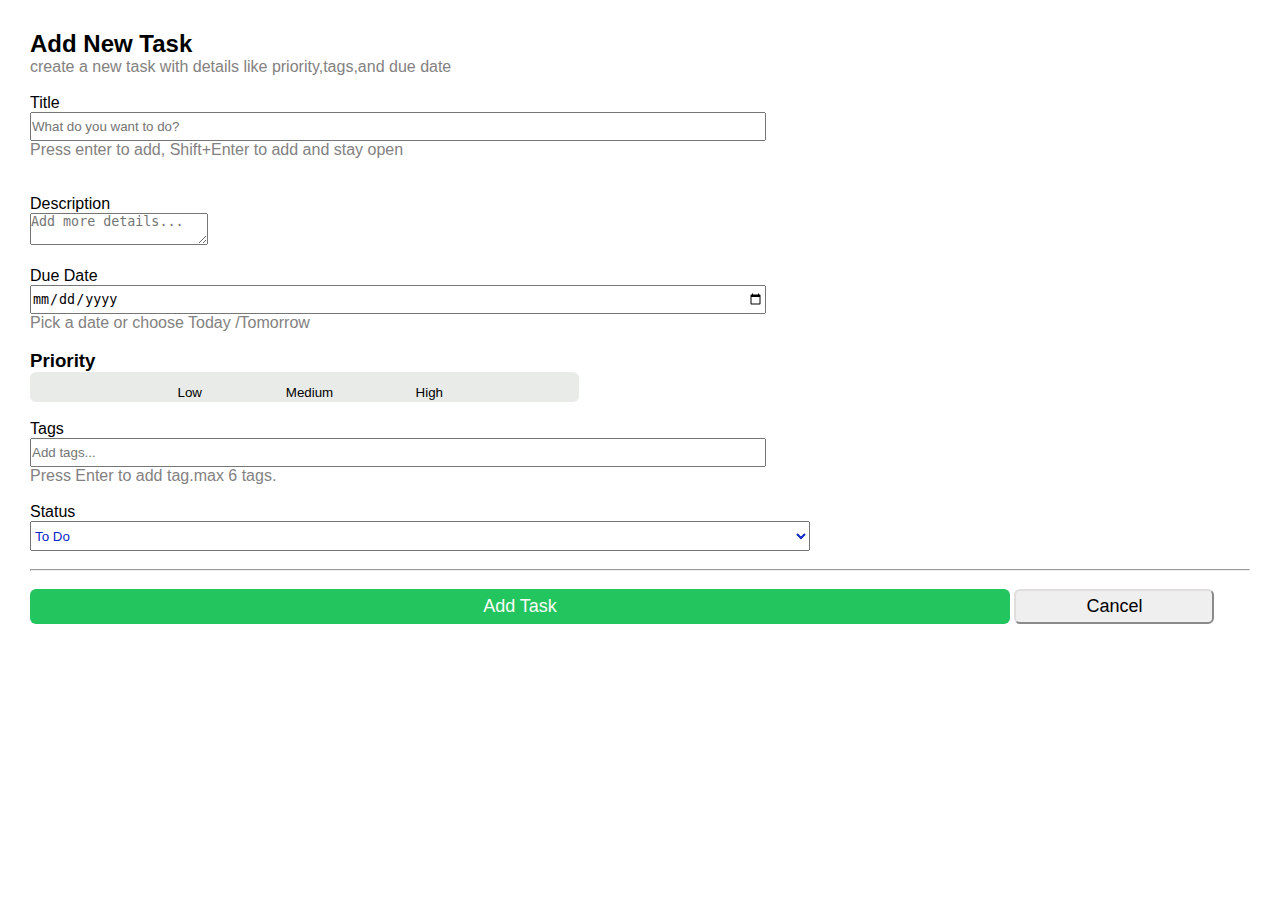
<file: add.html>
<!DOCTYPE html>
<html lang="en">
<head>
    <meta charset="UTF-8">
    <meta name="viewport" content="width=device-width, initial-scale=1.0">
    <title>add new task </title>
    <link rel="stylesheet" href="add.css">
</head>
<body>
    <h2>Add New Task</h2>
    <p class="fi">create a new task with details like priority,tags,and due date</p><br>
    <div class="all">
        <form>
            <label for="title">Title</label><br>
            <input type="text" id="title" placeholder="What do you want to do?" required>
<p class="par">Press enter to add, Shift+Enter to add and stay open</p><br>
<br><label for="des">Description</label><br>
<textarea id="des" placeholder="Add more details..."></textarea><br>
<br><label for="due">Due Date</label><br>
<input id="due" type="date" placeholder="mm/dd/yyyy">
<p>Pick a date or choose Today /Tomorrow</p><br>
<h3>Priority</h3>
<div class="pr"><br>
    <button onclick="selectpr(this,'low')" >Low</button>
    <button onclick="selectpr(this,'medium')">Medium</button>
    <button onclick="selectpr(this,'high')">High</button>
</div><br>
<label for="tag">Tags</label><br>
<input id="tag" placeholder="Add tags...">
<p>Press Enter to add tag.max 6 tags.</p><br>
<label for="st">Status</label><br>
<select wigth="60%"id="st" >
    <option value="to do">To Do </option>
    <option value="in progress"> In Progress</option>
    <option value="completed"> Completed</option>
</select><br><br>
<hr><br>
        </form >
        <button  id="sub"><a href="page1.html" >Add Task</a>
            <a href="page2.html"></a>
            <a href="page3.html"></a>
        </button>
        <button     id="rt" ><a href="page1.html">Cancel</a>
            <a href="page2.html"></a>
            <a href="page3.html"></a> 
        </button>
    </div>
   <script src="add.js" ></script>
   
</body>
</html>
</file>
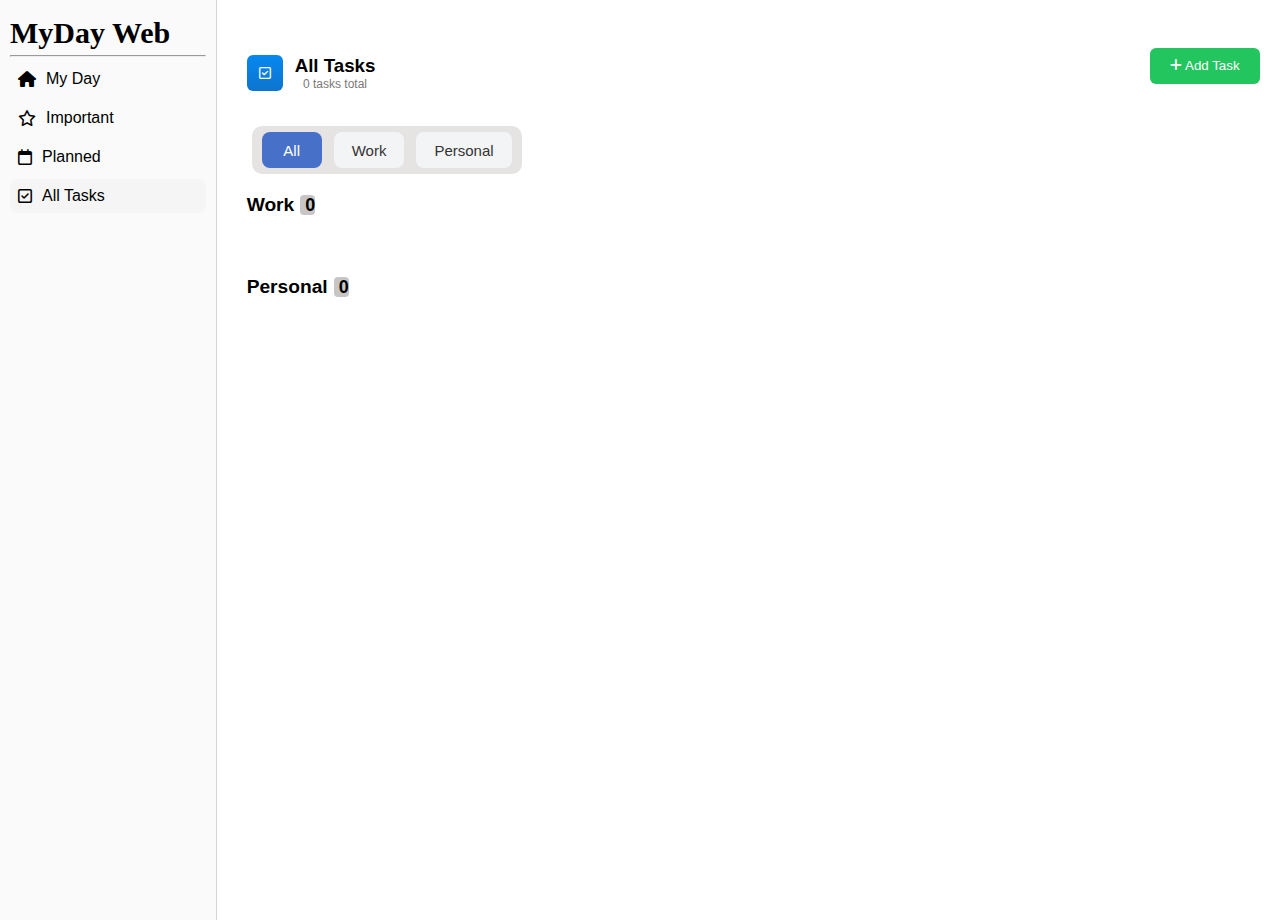
<file: all.html>
<!DOCTYPE html>
<html lang="en">
<head>
  <meta charset="UTF-8">
  <meta name="viewport" content="width=device-width, initial-scale=1.0">
  <title>MyDay Web</title>
  <link rel="stylesheet" href="https://cdnjs.cloudflare.com/ajax/libs/font-awesome/6.4.0/css/all.min.css">
  <link rel="stylesheet" href="all.css">
</head>
<body>
  <div class="menu">
    <h1 class="my">MyDay Web</h1><hr>
    <ul>
      <li><a href="page1.html"><i class="fa-solid fa-house"></i><p>My Day</p></a></li>
      <li><a href="page2.html"><i class="fa-regular fa-star"></i><p>Important</p></a></li>
      <li><a href="page3.html"><i class="fa-regular fa-calendar"></i><p>Planned</p></a></li>
      <li><a class="h" href="all.html"><i class="fa-regular fa-square-check"></i><p>All Tasks</p></a></li>
    </ul>
  </div>

  <div class="content">
    <div class="all">
      <div class="cont">
        <button>
          <i class="fa-regular fa-square-check" style="color: #fafafa;"></i>
        </button>
        <div>
          <h3>All Tasks</h3>
          <p id="total"></p>
        </div>
      </div>

      <div class="nav">
        <button>
          <a href="add.html" class="add">
            <i style="color: #fff;" class="fa-solid fa-plus"></i> Add Task
          </a>
        </button>
      </div>
    </div>
<div class="pr">
  <button class="active" id="allBtn">All</button>
  <button id="workBtn">Work</button>
  <button id="personalBtn">Personal</button>
</div>
    <div id="works">
      <h5 style="text-align: left;">Work<span id="work_num"></span></h5>
      <ul id="work_fin"></ul>
    </div>

    <div id="personal">
      <h5 style="text-align: left;">Personal<span style="margin-left: 6px;" id="pers_num"></span></h5>
      <ul id="pers_fin"></ul>
    </div>
  </div>

  <script src="all.js"></script>
</body>
</html>
</file>
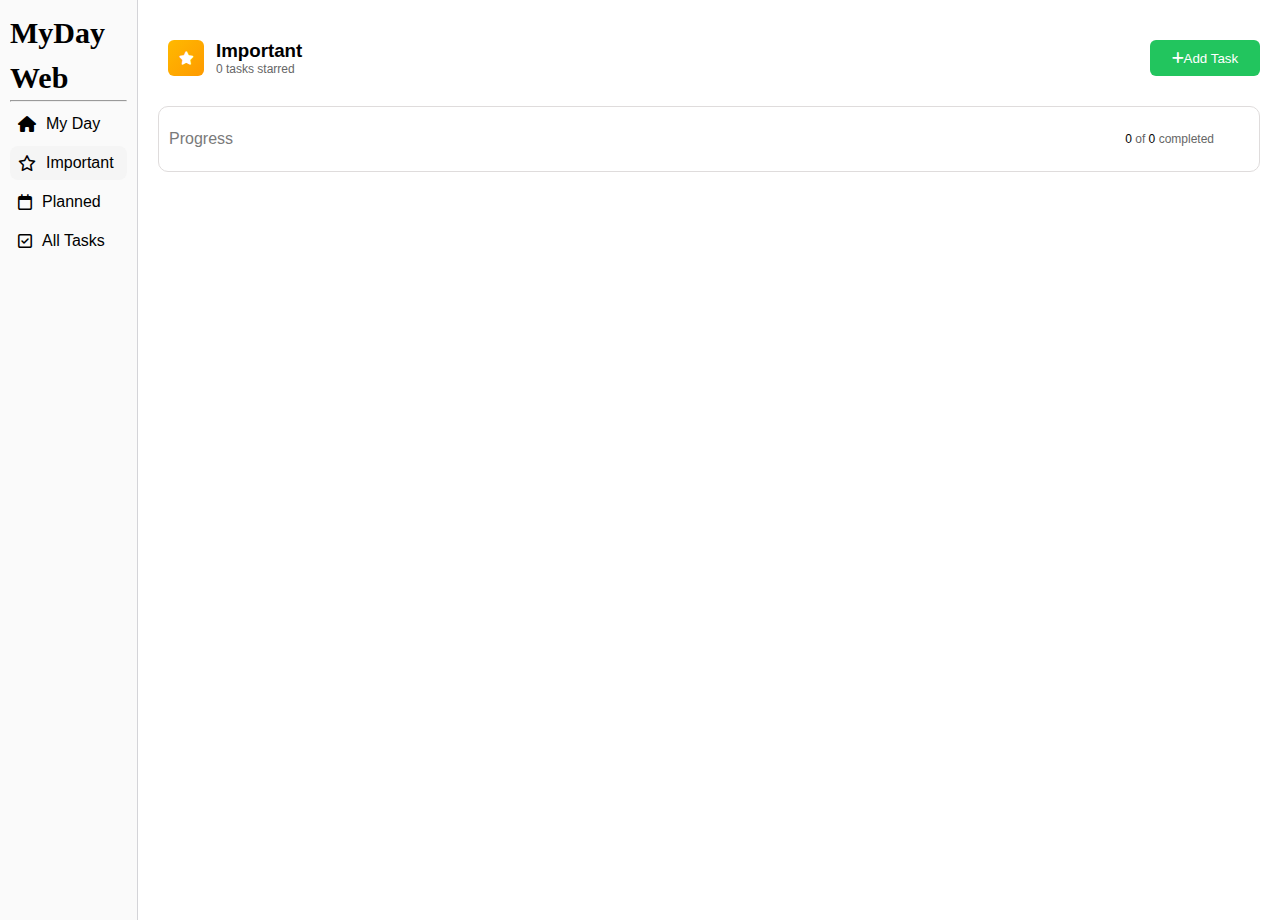
<file: page2.html>
<!DOCTYPE html>
<html lang="en">
<head>
    <meta charset="UTF-8">
    <meta name="viewport" content="width=device-width, initial-scale=1.0">
    <title>MyDay Web</title>
        <link rel="stylesheet" href="https://cdnjs.cloudflare.com/ajax/libs/font-awesome/6.4.0/css/all.min.css">
<link rel="stylesheet" href="page2.css">
</head>
<body>
    <div class="menu">
        <h1 class="my">MyDay Web</h1><hr>
        <ul>
            <li >
<a  href="index.html"><i class="fa-solid fa-house"></i>
    <p>My Day</p></a>

        </li>
              <li >
<a class="h" href="page2.html"><i class="fa-regular fa-star"></i>
    <p>Important</p></a>

        </li>
         <li >
<a href="page3.html"><i class="fa-regular fa-calendar"></i>
    <p>Planned</p></a>

        </li>
       <li> <a href="all.html">
<i class="fa-regular fa-square-check"></i>
    <p>All Tasks</p>
</a>
        </li>
    </ul>
    </div>
      <div class="content">
       <div class="all"> 

<div class="cont">
    <button>
<i width="25px" height="25px"   class="fa-solid fa-star" style="color: #ffffff;"></i>
    </button><div><h3>Important</h3>
        <p id="process"></p>
    </div>
    </div>
    <div class="nav">
<button>
    <a href="add.html" class="add">
        <i style="color: #fff;" class="fa-solid fa-plus"></i>Add Task
    </a>
</button>
    </div>
 </div> 
 <div id="two">
<div id="comp">
<p id="to">Progress</p><p id="process"><span id="nu"></span> of <span id="all_nu"></span> completed</p>
</div>
</div>
        <div>
        <ul id="fin">
           
            </ul>
    </div>
</div>
    
            <script src="page2.js"></script>
    
</body>

</html>
</file>
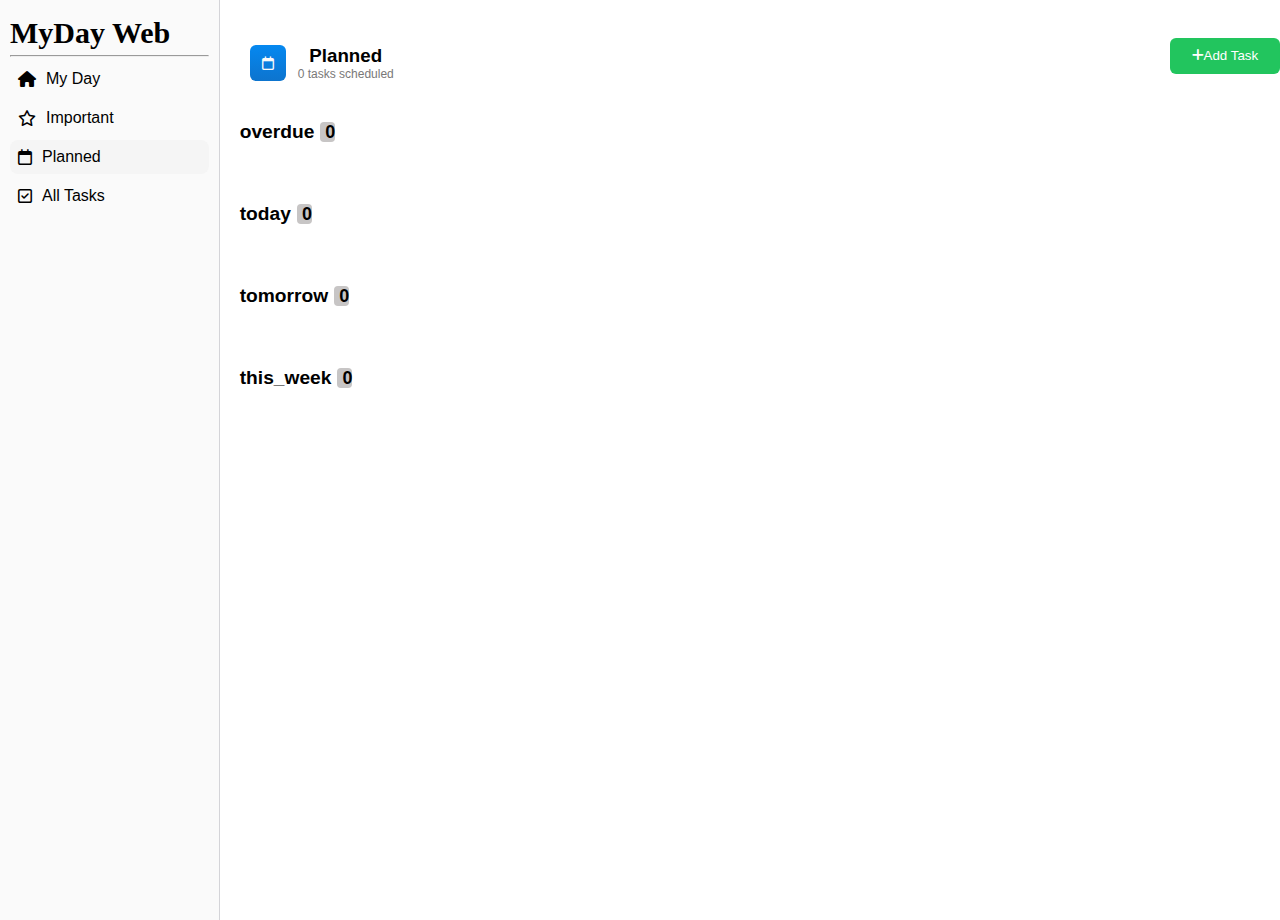
<file: page3.html>
<!DOCTYPE html>
<html lang="en">
<head>
    <meta charset="UTF-8">
    <meta name="viewport" content="width=device-width, initial-scale=1.0">
    <title>MyDay Web</title>
        <link rel="stylesheet" href="https://cdnjs.cloudflare.com/ajax/libs/font-awesome/6.4.0/css/all.min.css">
<link rel="stylesheet" href="page3.css">
</head>
<body>
    <div class="menu">
        <h1 class="my">MyDay Web</h1><hr>
        <ul>
            <li >
<a  href="page1.html"><i class="fa-solid fa-house"></i>
    <p>My Day</p></a>

        </li>
              <li >
<a href="page2.html"><i class="fa-regular fa-star"></i>
    <p>Important</p></a>

        </li>
         <li >
<a class="h" href="page3.html"><i class="fa-regular fa-calendar"></i>
    <p>Planned</p></a>

        </li>
       <li> <a href="All.html">
<i class="fa-regular fa-square-check"></i>
    <p>All Tasks</p>
</a>
        </li>
    </ul>

    </div>
    <div>
    <div class="content">
       <div class="all"> 

<div class="cont">
    <button>
<i width="30px" height="30px" class="fa-regular fa-calendar" style="color: #fafafa;"></i>
    </button><div><h3>Planned</h3><p id="total"></p></div>
    </div>
    <div class="nav">
<button>
    <a href="add.html" class="add">
        <i style="color: #fff;" class="fa-solid fa-plus"></i>Add Task
    </a>
</button>
    </div>
 </div> 
    </div>


<div id="overdue">
    <h5>overdue<span id="ov_num"></span></h5>
        <ul id="ov_fin">
           
            </ul>
    </div>

<div id="today">
    <h5>today<span id="tod_num"></span></h5>
        <ul id="tod_fin">
           
            </ul>
    </div>

<div id="tomorrow">
    <h5>tomorrow<span id="to_num"></span></h5>
        <ul id="to_fin">
           
            </ul>
    </div>
<div  id="this_week">
    <h5>this_week<span id="th_num"></span></h5>
        <ul id="th_fin">
           
            </ul>
    </div>
</div>
    <script src="page3.js"></script>
    
</body>
</html>
</file>
<file: add.css>
*{
    padding: 0;
    margin: 0;
  
    
}
body{
     background-color: #FFFFFF;
     margin: 30px;
     font-family: sans-serif;
     

}
p{
     color: #838181;
}
input{
    width: 60%;
    height: 25px;
}
button{
    height: 25px;
    width: 20%;
}

.pr {
    
  display: flex;
  justify-content: center;
  gap: 10px;
   background-color: #e9ebe8;
   width: 45%;
    border-radius: 6px;
    height: 30px;
}

.pr button {
    background-color:#e9ebe8;
  padding: 8px 16px;
  border-radius: 6px;
  border: none;
margin-top: 5px;
margin-bottom: 3px;
  cursor: pointer;
  transition: all 0.3s ease;
}

.pr button.active {
  background-color: #f8e7b6; 
  border-color: #d3a20e;
  font-weight: bold;
}


#st{
width: 780px;
height: 30px;
color: #0925c5;
}
#sub{
    width: 980px;
    height: 35px;
    background-color:  #22c55e;
    border: none;
    border-radius: 6px;
}
#sub a{
    text-decoration: none;
    font-size: large;
    color: #fdfcfc;
}
#rt a{
    text-decoration: none;
    font-size: large;
    color: #000000;
}
#rt{
  height: 35px;   
  width: 200px;
  border-radius: 6px;
  border-color: #dfdddd;
}
</file>
<file: all.css>
* {
   padding: 0;
    margin: 0;
    color: black;
    font-family: "Arimo";
}
body {
  background-color: #FFFFFF;
  display: flex;
}
.menu {
  background-color:#FAFAFA ;
    width: 240px;
    height: 100vh;
    padding: 10px;
    border-right: 0.8px solid #D4D4D8;
}
.my {
   width: 175;
height: 45;
    font-family: Inter;
font-weight: 700;
font-style: Bold;
font-size: 30px;
line-height: 45px;
letter-spacing: 0px;
}
ul {
  list-style: none;
}
ul li a {
 display: block;
    text-decoration: none;
    padding: 8px 8px 8px;
    margin: 5px 0;
    border-radius: 8px;
   display: flex;
    align-items: center;  
    gap: 10px;}
.h {
  background-color: #F5F5F5;
}

.content {
 width: 100%;
 margin: 10px;
 text-align: center;
 justify-content: space-between;
}
.all {
  padding: 10px;
    display: flex;
    align-items: center;
    justify-content: space-between;
    border-radius: 10px;
    margin: 10px 0;
}
.cont {
padding: 10px;
align-items: center;
 display: flex;
gap: 12px;
width: 890px;
margin-top: 15px;
}
.cont button {
   color: #FFFFFF;
    width: 36px;
height: 36px;
background: linear-gradient(180deg, #0588F0 0%, #0D74CE 100%);
}
button {
  background-color: #22C55E;
    border: none;
    width: 110.3px;
height: 36px;
border-radius: 6px;

}
.add {
  color: #fff;
  text-decoration: none;
}
#pers_fin,#work_fin{
    padding: 10px;
    display: block;
    align-items: center;

    margin: 10px 0;
}
#pers_fin li, #work_fin li {
  justify-content: space-between;
         display: flex;
  margin-bottom: 10px;   
 border: 0.8px solid #E5E5E5;
  border-radius: 10px;
  height: 50px;
  width: 900px;
  
}

.fin {
    padding: 10px;
align-items: center;
 display: flex;
gap: 12px;
height: 80%;
width: 1000px;
}
.pri {
     background-color: #ffffff;
    width: 16px;
height: 16px;
border-radius: 4px;
border: 0.8px solid #E5E5E5
}

.star{
    width: 20px;
height: 20px;
background-color: white;
border: none;
cursor: pointer;
font-size: 20px;
text-align: right;
margin-top: 20px;
margin-right: 20px;
}
.fin #work{
    display: flex;
    align-items: center;
    gap: 17px;
    

}
#work i {
  margin-right: 8px;width: 3px;
    height: 3px;
    margin-right: 15px;
}
#work #t {
  color: #797878;
}
h5 { 
    text-align: left;
  margin: 20px;
  font-size: larger;
}
#total {
  color: #797878;
  font-size: 12px;
}
#work_num, #pers_num {
background-color: #c7c5c5;
    font-size:18px;
    gap: 10px;
     border-radius: 4px;
     margin-left: 6px;
     
}


.pr {
  display: flex;
  justify-content: flex-start;
  gap: 12px;
  background-color: #e6e3e3;
  width: 250px;
  padding: 6px 10px;
  border-radius: 10px;
  margin: 15px 0 20px 25px;
 
}

.pr button {
  background-color: #f3f4f6;
  padding: 8px 18px;
  border-radius: 8px;
  /* border: 1px solid #e5e7eb; */
  cursor: pointer;
  font-size: 15px;
  font-weight: 500;
  color: #333333;
  transition: all 0.25s ease;
}

.pr button:hover {
  background-color: #e0e7ff;
}

.pr button.active {
  background-color: #4770c9;
  color: #fff;
  border: none;
 
}
.hidden {
  display: none;
}
.star {
  width: 25px;
  height: 25px;
  background-color: white;
  border: none;
  cursor: pointer;
  font-size: 20px;
  text-align: right;
  margin-top: 20px;
  margin-right: 20px;
}

.fin {
  display: flex;

  align-items: center;
}

#work_fin li, #pers_fin li {
  display: flex;
  justify-content: space-between;
  align-items: center;
  border: 0.8px solid #E5E5E5;
  border-radius: 10px;
  margin-bottom: 10px;
  padding: 10px;
  width: 900px;
}
</file>
<file: page2.css>
*{
    padding: 0;
    margin: 0;
    color: black;
    font-family: "Arimo";
}
body{
    background-color: #FFFFFF;
    display: flex;
}
.menu{
    background-color:#FAFAFA ;
    width: 240px;
    height: 100vh;
    padding: 10px;
    border-right: 0.8px solid #D4D4D8;
    
}
.my{
    width: 175;
height: 45;
    font-family: Inter;
font-weight: 700;
font-style: Bold;
font-size: 30px;
leading-trim: none;
line-height: 45px;
letter-spacing: 0px;}

ul{
    list-style: none;
}
ul li a{
    display: block;
    text-decoration: none;
    padding: 8px 8px 8px;
    margin: 5px 0;
    border-radius: 8px;
   display: flex;
    align-items: center;  
    gap: 10px;
} .h{
background-color: #F5F5F5;
}.content{
 width: 100%;
 margin: 10px;
}
.all{

    padding: 10px;
    display: flex;
    align-items: center;
    justify-content: space-between;
    border-radius: 10px;
    margin: 10px 0;
}
.cont{
padding: 10px;
align-items: center;
 display: flex;
gap: 12px;
}
.cont button{ 
 color: #FFFFFF;
    width: 36px;
height: 36px;
background: linear-gradient(135deg, #FFB900 0%, #FE9A00 100%);}
#process{
    font-size: 12px;
color: #666666;
}

button{
    
    background-color: #22C55E;
    border: none;
    width: 110.3px;
height: 36px;
border-radius: 6px;

}.add{
    color: #FFFFFF;
    text-decoration: none;

}#two{
    width: 1100px;
 margin: 10px;
 border: 0.8px solid  #dfdcdc;
 border-radius: 10px;
}
#comp {
 padding: 10px;
    display: flex;
    align-items: center;
    justify-content: space-between;
    border-radius: 10px;
    margin: 10px 0;
    height: 24px;
    width: 95%;
}
 #to{
    color: #7a7a7a;
 }#fin{
    padding: 10px;
    display: block;
    align-items: center;

    margin: 10px 0;
}
#fin li{
    justify-content: space-between;
         display: flex;
  margin-bottom: 10px;   
 border: 0.8px solid #E5E5E5;
  border-radius: 10px;
}
.fin{ 
    padding: 10px;
align-items: center;
 display: flex;
gap: 12px;
height: 100%;
width: 1000px;
}
.pri{
    background-color: #ffffff;
    width: 16px;
height: 16px;
border-radius: 4px;
border: 0.8px solid #E5E5E5

}.star{
    width: 20px;
height: 20px;
background-color: white;
border: none;
cursor: pointer;
font-size: 20px;
text-align: right;
margin-top: 20px;
margin-right: 20px;
}
.fin #work{
    display: flex;
    align-items: center;
    gap: 17px;

}#work i{
    width: 3px;
    height: 3px;
    margin-right: 15px;
    
}#work #t{
    color: #797878;
}
</file>
<file: page3.css>
*{
    padding: 0;
    margin: 0;
    color: black;
    font-family: "Arimo";
}
body{
    background-color: #FFFFFF;
    display: flex;
}
.menu{
    background-color:#FAFAFA ;
    width: 240px;
    height: 100vh;
    padding: 10px;
    border-right: 0.8px solid #D4D4D8;
    
}
.my{
    width: 175;
height: 45;
    font-family: Inter;
font-weight: 700;
font-style: Bold;
font-size: 30px;
leading-trim: none;
line-height: 45px;
letter-spacing: 0px;}

ul{
    list-style: none;
}
ul li a{
    display: block;
    text-decoration: none;
    padding: 8px 8px 8px;
    margin: 5px 0;
    border-radius: 8px;
   display: flex;
    align-items: center;  
    gap: 10px;
} .h{
background-color: #F5F5F5;
}.content{
 width: 100%;
 margin: 10px;
 text-align: center;
 justify-content: space-between;
}
.all{

    padding: 10px;
    display: flex;
    align-items: center;
    justify-content: space-between;
    border-radius: 10px;
    margin: 10px 0;
}
.cont{
padding: 10px;
align-items: center;
 display: flex;
gap: 12px;
width: 890px;
margin-top: 15px;
}
.cont button{ 
 color: #FFFFFF;
    width: 36px;
height: 36px;
background: linear-gradient(180deg, #0588F0 0%, #0D74CE 100%);



}button{
    
    background-color: #22C55E;
    border: none;
    width: 110.3px;
height: 36px;
border-radius: 6px;

}.add{
    color: #FFFFFF;
    text-decoration: none;

}
#ov_fin,#tod_fin,#to_fin,#th_fin{
    padding: 10px;
    display: block;
    align-items: center;

    margin: 10px 0;
}
#ov_fin li,#tod_fin li,#to_fin li,#th_fin li{
    justify-content: space-between;
         display: flex;
  margin-bottom: 10px;   
 border: 0.8px solid #E5E5E5;
  border-radius: 10px;
  height: 60px;
  
}
.fin{ 
    padding: 10px;
align-items: center;
 display: flex;
gap: 12px;
height: 80%;
width: 1000px;
}
.pri{
    background-color: #ffffff;
    width: 16px;
height: 16px;
border-radius: 4px;
border: 0.8px solid #E5E5E5

}.star{
    width: 20px;
height: 20px;
background-color: white;
border: none;
cursor: pointer;
font-size: 20px;
text-align: right;
margin-top: 20px;
margin-right: 20px;
}
.fin #work{
    display: flex;
    align-items: center;
    gap: 17px;
    

}#work i{
    width: 3px;
    height: 3px;
    margin-right: 15px;
    
}#work #t{
    color: #797878;
} h5{
    margin: 20px;
    font-size: larger;
}
#total{
    color: #797878;
    font-size:12px;
}
#ov_num,#tod_num,#to_num,#th_num{
background-color: #c7c5c5;
    font-size:18px;
    gap: 6px;
     border-radius: 4px;
     margin-left: 6px;
     text-align: center;
}
</file>
